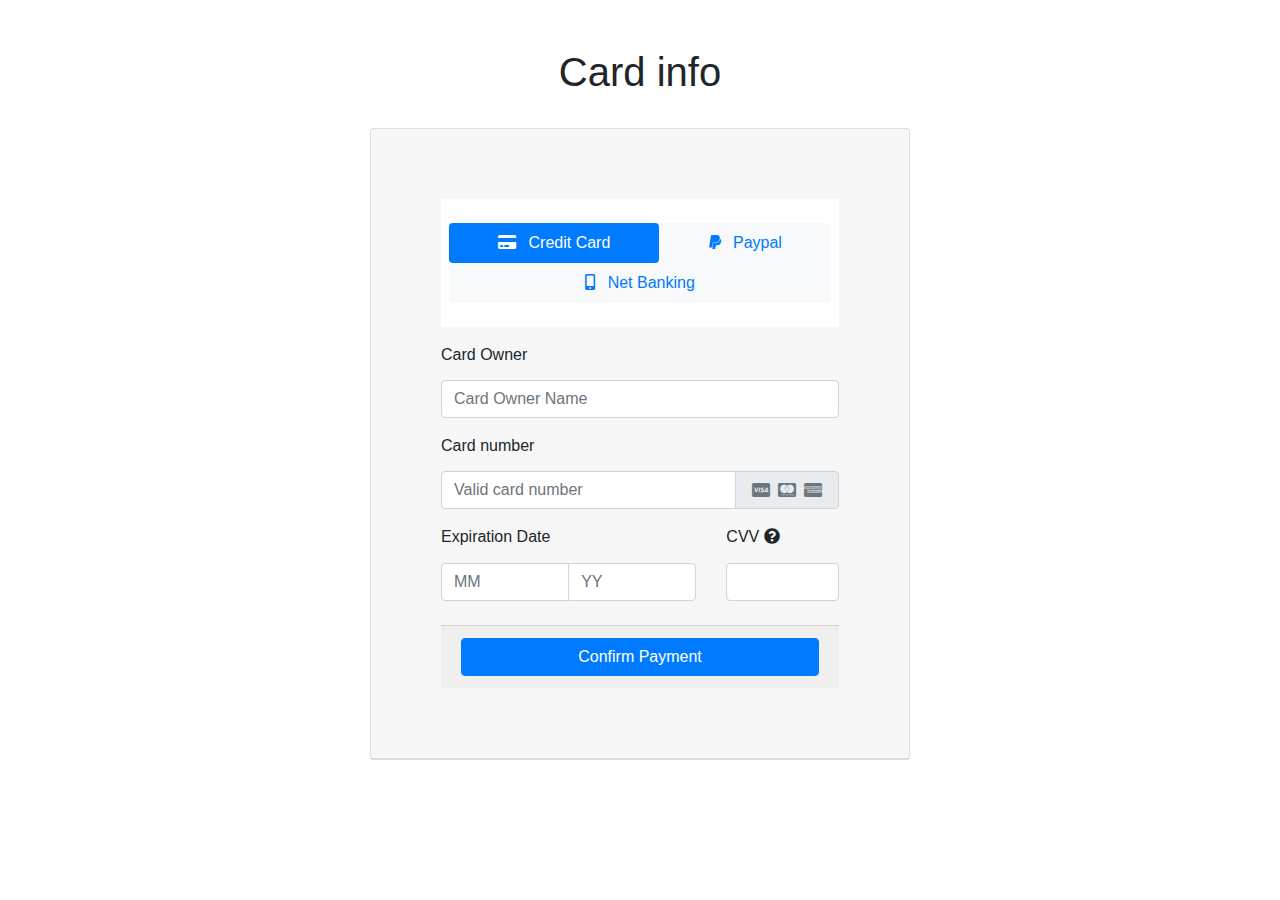
<file: redmi9t.html>
<!DOCTYPE html>
<html lang="en">
<head>
    <meta charset="UTF-8">
    <meta http-equiv="X-UA-Compatible" content="IE=edge">
    <meta name="viewport" content="width=device-width, initial-scale=1.0">
    <title>Document</title>
    <link rel="stylesheet" href="redmi9t.css">
    <link rel="stylesheet" href="https://maxcdn.bootstrapcdn.com/bootstrap/4.0.0/css/bootstrap.min.css">
    <link rel="stylesheet" href="https://stackpath.bootstrapcdn.com/bootstrap/4.0.0/js/bootstrap.bundle.min.js">
    <link rel="stylesheet" href="https://use.fontawesome.com/releases/v5.8.1/css/all.css">
    <link rel="stylesheet" href="https://cdnjs.cloudflare.com/ajax/libs/jquery/3.2.1/jquery.min.js">
</head>
<body>
    <div class="container py-5">
        <!-- For demo purpose -->
        <div class="row mb-4">
            <div class="col-lg-8 mx-auto text-center">
                <h1 class="display-6">Card info</h1>
            </div>
        </div> <!-- End -->
        <div class="row">
            <div class="col-lg-6 mx-auto">
                <div class="card ">
                    <div id="card" class="card-header">
                        <div class="bg-white shadow-sm pt-4 pl-2 pr-2 pb-2">
                            <!-- Credit card form tabs -->
                            <ul role="tablist" class="nav bg-light nav-pills rounded nav-fill mb-3">
                                <li class="nav-item"> <a data-toggle="pill" href="#credit-card" class="nav-link active "> <i class="fas fa-credit-card mr-2"></i> Credit Card </a> </li>
                                <li class="nav-item"> <a data-toggle="pill" href="#paypal" class="nav-link "> <i class="fab fa-paypal mr-2"></i> Paypal </a> </li>
                                <li class="nav-item"> <a data-toggle="pill" href="#net-banking" class="nav-link "> <i class="fas fa-mobile-alt mr-2"></i> Net Banking </a> </li>
                            </ul>
                        </div> <!-- End -->
                        <!-- Credit card form content -->
                        <div class="tab-content">
                            <!-- credit card info-->
                            <div id="credit-card" class="tab-pane fade show active pt-3">
                                <form role="form" onsubmit="event.preventDefault()">
                                    <div class="form-group"> <label for="username">
                                            <h6>Card Owner</h6>
                                        </label> <input type="text" name="username" placeholder="Card Owner Name" required class="form-control "> </div>
                                    <div class="form-group"> <label for="cardNumber">
                                            <h6>Card number</h6>
                                        </label>
                                        <div class="input-group"> <input type="text" name="cardNumber" placeholder="Valid card number" class="form-control " required>
                                            <div class="input-group-append"> <span class="input-group-text text-muted"> <i class="fab fa-cc-visa mx-1"></i> <i class="fab fa-cc-mastercard mx-1"></i> <i class="fab fa-cc-amex mx-1"></i> </span> </div>
                                        </div>
                                    </div>
                                    <div class="row">
                                        <div class="col-sm-8">
                                            <div class="form-group"> <label><span class="hidden-xs">
                                                        <h6>Expiration Date</h6>
                                                    </span></label>
                                                <div class="input-group"> <input type="number" placeholder="MM" name="" class="form-control" required> <input type="number" placeholder="YY" name="" class="form-control" required> </div>
                                            </div>
                                        </div>
                                        <div class="col-sm-4">
                                            <div class="form-group mb-4"> <label data-toggle="tooltip" title="Three digit CV code on the back of your card">
                                                    <h6>CVV <i class="fa fa-question-circle d-inline"></i></h6>
                                                </label> <input type="text" required class="form-control"> </div>
                                        </div>
                                    </div>
                                    <div class="card-footer"> <a href="end.html"><button  type="button" class="subscribe btn btn-primary btn-block shadow-sm"> Confirm Payment </button></a>
                                </form>
                            </div>
                        </div> <!-- End -->
                        <!-- Paypal info -->
                        <div id="paypal" class="tab-pane fade pt-3">
                            <h6 class="pb-2">Select your paypal account type</h6>
                            <div class="form-group "> <label class="radio-inline"> <input type="radio" name="optradio" checked> Domestic </label> <label class="radio-inline"> <input type="radio" name="optradio" class="ml-5">International </label></div>
                            <p> <button type="button" class="btn btn-primary "><i class="fab fa-paypal mr-2"></i> Log into my Paypal</button> </p>
                            <p class="text-muted"> Note: After clicking on the button, you will be directed to a secure gateway for payment. After completing the payment process, you will be redirected back to the website to view details of your order. </p>
                        </div> <!-- End -->
                        <!-- bank transfer info -->
                        <div id="net-banking" class="tab-pane fade pt-3">
                            <div class="form-group "> <label for="Select Your Bank">
                                    <h6>Select your Bank</h6>
                                </label> <select class="form-control" id="ccmonth">
                                    <option value="" selected disabled>--Please select your Bank--</option>
                                    <option>Bank 1</option>
                                    <option>Bank 2</option>
                                    <option>Bank 3</option>
                                    <option>Bank 4</option>
                                    <option>Bank 5</option>
                                    <option>Bank 6</option>
                                    <option>Bank 7</option>
                                    <option>Bank 8</option>
                                    <option>Bank 9</option>
                                    <option>Bank 10</option>
                                </select> </div>
                            <div class="form-group">
                                <p> <button type="button" class="btn btn-primary "><i class="fas fa-mobile-alt mr-2"></i> Proceed Payment</button> </p>
                            </div>
                            <p class="text-muted">Note: After clicking on the button, you will be directed to a secure gateway for payment. After completing the payment process, you will be redirected back to the website to view details of your order. </p>
                        </div> <!-- End -->
                        <!-- End -->
                    </div>
                </div>
            </div>
        </div>

        
</body>
</html>
</file>
<file: redmi9t.css>
#card{
padding: 70px;
}

@media screen and (max-width:500px) {
 #card{
     padding: 10px;
 }   
}
</file>
